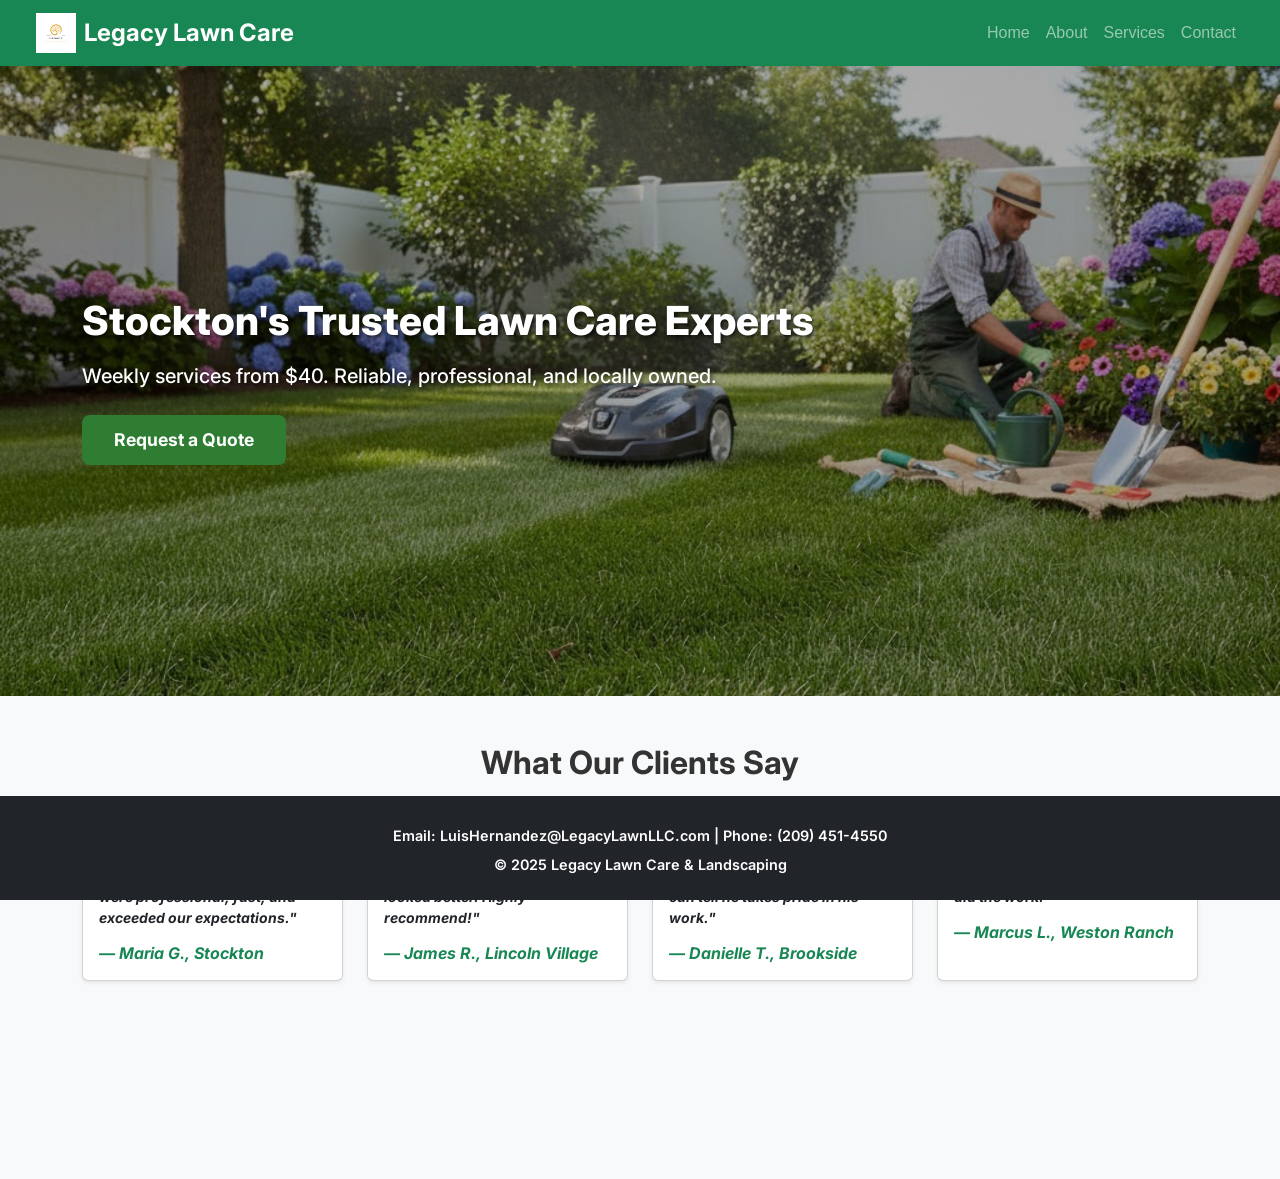
<file: index.html>
<!DOCTYPE html>
<html lang="en">

<head>
  <meta charset="UTF-8" />
  <meta name="viewport" content="width=device-width, initial-scale=1.0" />
  <title>Legacy Lawn Care & Landscaping</title>
  <link href="https://cdn.jsdelivr.net/npm/bootstrap@5.3.0/dist/css/bootstrap.min.css" rel="stylesheet" />
  <link rel="stylesheet" href="https://cdnjs.cloudflare.com/ajax/libs/font-awesome/6.5.0/css/all.min.css" />
  <link rel="stylesheet" href="./styles/styles.css" />
  <link rel="preconnect" href="https://fonts.googleapis.com">
  <link rel="preconnect" href="https://fonts.gstatic.com" crossorigin>
  <link href="https://fonts.googleapis.com/css2?family=Dosis:wght@200..800&family=Fugaz+One&family=Inter:ital,opsz,wght@0,14..32,100..900;1,14..32,100..900&display=swap" rel="stylesheet">
</head>

<body class="marge">

  <nav class="navbar navbar-expand-lg bg-success navbar-dark px-3 px-lg-4">
    <div class="container-fluid">
      <a class="navbar-brand d-flex align-items-center flex-grow-0" href="/index.html">
        <img src="/Assets/LOGO.jpg" alt="Legacy Lawn Care Logo" height="40" class="me-2">
        <span class="brand-text">Legacy Lawn Care</span>
      </a>
      <button class="navbar-toggler ms-auto" type="button" data-bs-toggle="collapse" data-bs-target="#navMenu">
        <span class="navbar-toggler-icon"></span>
      </button>
      <div class="collapse navbar-collapse" id="navMenu">
        <ul class="navbar-nav ms-auto">
          <li class="nav-item"><a class="nav-link" href="/index.html">Home</a></li>
          <li class="nav-item"><a class="nav-link" href="/pages/about.html">About</a></li>
          <li class="nav-item"><a class="nav-link" href="/pages/services.html">Services</a></li>
          <li class="nav-item"><a class="nav-link" href="/pages/contact.html">Contact</a></li>
        </ul>
      </div>
    </div>
  </nav>

  <section class="hero-section d-flex align-items-center">
    <div class="container">
      <div class="row">
        <div class="col-12 col-md-10 col-lg-8 hero-content">
          <h1 class="mb-3">Stockton's Trusted Lawn Care Experts</h1>
          <p class="lead mb-4">Weekly services from $40. Reliable, professional, and locally owned.</p>
          <button class="btn btn-success btn-lg" data-bs-toggle="modal" data-bs-target="#quoteModal">Request a
            Quote</button>
        </div>
      </div>
    </div>
  </section>

  <!-- What Our Clients Say Section -->
  <section id="testimonials" class="container my-5">
    <h2 class="text-center mb-4 clients">What Our Clients Say</h2>
    <div class="row row-cols-1 row-cols-md-2 row-cols-lg-4 g-3 g-md-4 tests">

      <div class="col">
        <div class="card shadow-sm h-100">
          <div class="card-body">
            <p class="card-text">"Luis and his team transformed our backyard into a beautiful, low-maintenance oasis.
              They were professional, fast, and exceeded our expectations."</p>
            <h6 class="text-success mb-0 tests">— Maria G., Stockton</h6>
          </div>
        </div>
      </div>

      <div class="col">
        <div class="card shadow-sm h-100">
          <div class="card-body">
            <p class="card-text">"I've used Legacy Lawn Care for over two years. They're always on time, and my lawn has
              never looked better. Highly recommend!"</p>
            <h6 class="text-success mb-0 tests">— James R., Lincoln Village</h6>
          </div>
        </div>
      </div>

      <div class="col">
        <div class="card shadow-sm h-100">
          <div class="card-body">
            <p class="card-text">"From the first quote to the final cleanup, Luis was responsive, honest, and
              detail-oriented. You can tell he takes pride in his work."</p>
            <h6 class="text-success mb-0 tests">— Danielle T., Brookside</h6>
          </div>
        </div>
      </div>

      <div class="col">
        <div class="card shadow-sm h-100">
          <div class="card-body">
            <p class="card-text">"We hired Legacy for a full sod install and couldn't be happier. Our neighbors keep
              asking who did the work!"</p>
            <h6 class="text-success mb-0 tests">— Marcus L., Weston Ranch</h6>
          </div>
        </div>
      </div>

    </div>
  </section>

  <div class="modal fade" id="quoteModal" tabindex="-1">
    <div class="modal-dialog modal-dialog-centered">
      <form class="modal-content" id="quoteForm">
        <div class="modal-header">
          <h5 class="modal-title">Request a Quote</h5>
          <button type="button" class="btn-close btn-close-white" data-bs-dismiss="modal"></button>
        </div>
        <div class="modal-body">
          <input type="text" class="form-control mb-3" placeholder="Your Name" required />
          <input type="email" class="form-control mb-3" placeholder="Email Address" required />
          <textarea class="form-control mb-3" placeholder="Service Needed" rows="3" required></textarea>
        </div>
        <div class="modal-footer">
          <button type="submit" class="btn btn-success">Submit</button>
          <button type="button" class="btn btn-outline-secondary" onclick="window.print()">Print</button>
        </div>
      </form>
    </div>
  </div>

  <footer id="contact" class="bg-dark text-white text-center fixed-bottom py-4 mt-5">
    <div class="container">
      <p class="mb-2">Email: LuisHernandez@LegacyLawnLLC.com | Phone: (209) 451-4550</p>
      <p class="mb-0">&copy; 2025 Legacy Lawn Care & Landscaping</p>
    </div>
  </footer>

  <script src="./scripts/script.js"></script>
  <script src="https://cdn.jsdelivr.net/npm/bootstrap@5.3.0/dist/js/bootstrap.bundle.min.js"></script>
</body>

</html>
</file>
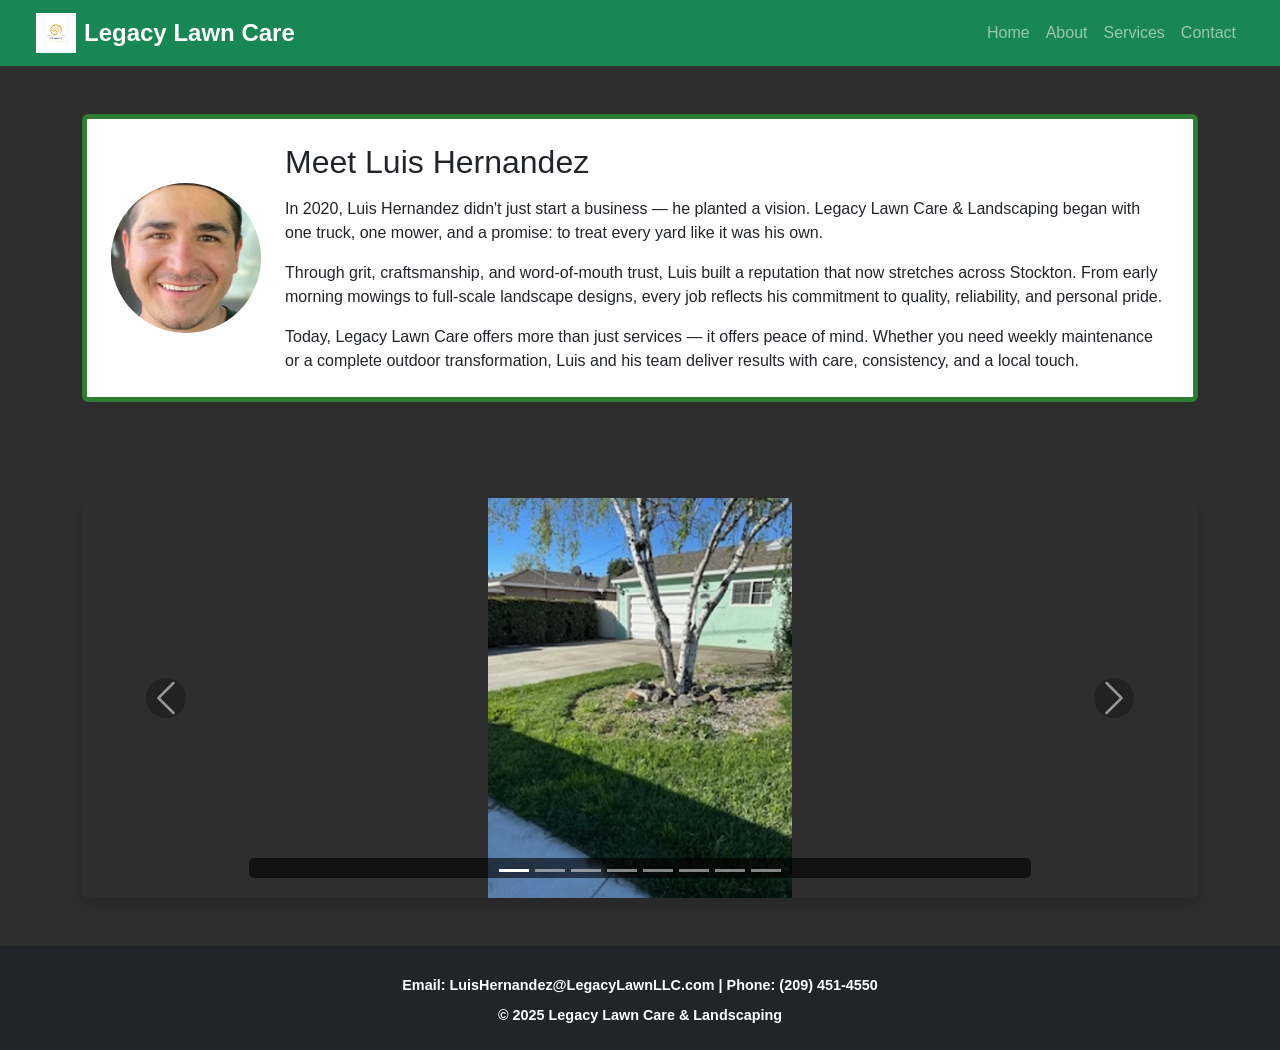
<file: pages/about.html>
<!DOCTYPE html>
<html lang="en">

<head>
  <meta charset="UTF-8" />
  <meta name="viewport" content="width=device-width, initial-scale=1.0" />
  <title>About Us | Legacy Lawn Care</title>
  <link href="https://cdn.jsdelivr.net/npm/bootstrap@5.3.0/dist/css/bootstrap.min.css" rel="stylesheet" />
  <link rel="stylesheet" href="../styles/styles.css" />
</head>

<body class="d-flex flex-column min-vh-100 grey">

  <nav class="navbar navbar-expand-lg bg-success navbar-dark px-3 px-lg-4">
    <div class="container-fluid">
      <a class="navbar-brand d-flex align-items-center" href="/index.html">
        <img src="/Assets/LOGO.jpg" alt="Legacy Lawn Care Logo" height="40" class="me-2">
        Legacy Lawn Care
      </a>
      <button class="navbar-toggler" type="button" data-bs-toggle="collapse" data-bs-target="#navMenu">
        <span class="navbar-toggler-icon"></span>
      </button>
      <div class="collapse navbar-collapse" id="navMenu">
        <ul class="navbar-nav ms-auto">
          <li class="nav-item"><a class="nav-link" href="/index.html">Home</a></li>
          <li class="nav-item"><a class="nav-link" href="/pages/about.html">About</a></li>
          <li class="nav-item"><a class="nav-link" href="/pages/services.html">Services</a></li>
          <li class="nav-item"><a class="nav-link" href="/pages/contact.html">Contact</a></li>
        </ul>
      </div>
    </div>
  </nav>

  <section id="about" class="container my-4 my-md-5">
    <div class="card flex-row flex-column flex-md-row align-items-center p-3 p-md-4 shadow-sm">
      <img src="/Assets/LuisHernandez.avif" alt="Luis Hernandez" class="rounded-circle me-md-4 mb-3 mb-md-0" width="120"
        height="120" />
      <div>
        <h2 class="mb-3 meet">Meet Luis Hernandez</h2>
        <p class=" info">
          In 2020, Luis Hernandez didn't just start a business — he planted a vision. Legacy Lawn Care & Landscaping
          began with one truck, one mower, and a promise: to treat every yard like it was his own.
        </p>
        <p class="info">
          Through grit, craftsmanship, and word-of-mouth trust, Luis built a reputation that now stretches across
          Stockton. From early morning mowings to full-scale landscape designs, every job reflects his commitment to
          quality, reliability, and personal pride.
        </p>
        <p class="mb-0 info ">
          Today, Legacy Lawn Care offers more than just services — it offers peace of mind. Whether you need weekly
          maintenance or a complete outdoor transformation, Luis and his team deliver results with care, consistency,
          and a local touch.
        </p>
      </div>
    </div>
  </section>

  <!-- Image Carousel Section -->
  <section class="container my-4 my-md-5">
    <div id="workCarousel" class="carousel slide carousel-fade" data-bs-ride="carousel" data-bs-interval="3000">
      <div class="carousel-indicators">
        <button type="button" data-bs-target="#workCarousel" data-bs-slide-to="0" class="active"></button>
        <button type="button" data-bs-target="#workCarousel" data-bs-slide-to="1"></button>
        <button type="button" data-bs-target="#workCarousel" data-bs-slide-to="2"></button>
        <button type="button" data-bs-target="#workCarousel" data-bs-slide-to="3"></button>
        <button type="button" data-bs-target="#workCarousel" data-bs-slide-to="4"></button>
        <button type="button" data-bs-target="#workCarousel" data-bs-slide-to="5"></button>
        <button type="button" data-bs-target="#workCarousel" data-bs-slide-to="6"></button>
        <button type="button" data-bs-target="#workCarousel" data-bs-slide-to="7"></button>
      </div>

      <div class="carousel-inner rounded shadow">
        <!-- Image 1 -->
        <div class="carousel-item active">
          <img src="/Assets/d145e2_2583244652274d88826163574487470b~mv2.avif" class="d-block w-100" alt="Project 1">
          <div class="carousel-caption d-none d-md-block">

          </div>
        </div>

        <!-- Image 2 -->
        <div class="carousel-item">
          <img src="/Assets/d145e2_6e8111de22cc4a71b2fbc344d408d2bf~mv2.avif" class="d-block w-100" alt="Project 2">
          <div class="carousel-caption d-none d-md-block">

          </div>
        </div>

        <!-- Image 3 -->
        <div class="carousel-item">
          <img src="/Assets/d145e2_7e9e3def3a2f4aebb1b453f65f18f116~mv2.avif" class="d-block w-100" alt="Project 3">
          <div class="carousel-caption d-none d-md-block">

          </div>
        </div>

        <!-- Image 4 -->
        <div class="carousel-item">
          <img src="/Assets/d145e2_d7dd9a91872243fb8b0d5b6add5f8289~mv2.avif" class="d-block w-100" alt="Project 4">
          <div class="carousel-caption d-none d-md-block">

          </div>
        </div>

        <!-- Image 5 -->
        <div class="carousel-item">
          <img src="/Assets/d145e2_7255115476734c9ea2257c31ff05807c~mv2.avif" class="d-block w-100" alt="Project 5">
          <div class="carousel-caption d-none d-md-block">

          </div>
        </div>

        <!-- Image 6 -->
        <div class="carousel-item">
          <img src="/Assets/d145e2_8d59fb88c38a444fb5e93f690cb35800~mv2.avif" class="d-block w-100" alt="Project 6">
          <div class="carousel-caption d-none d-md-block">

          </div>
        </div>

        <!-- Image 7 -->
        <div class="carousel-item">
          <img src="/Assets/d145e2_59d144f8c85e418c878f3be28dd5ce36~mv2.avif" class="d-block w-100" alt="Project 7">
          <div class="carousel-caption d-none d-md-block">

          </div>
        </div>

        <!-- Image 8 -->
        <div class="carousel-item">
          <img src="/Assets/d145e2_f5896db54e324b409ec1713a15f92f5e~mv2.avif" class="d-block w-100" alt="Project 8">
          <div class="carousel-caption d-none d-md-block">

          </div>
        </div>
      </div>

      <button class="carousel-control-prev" type="button" data-bs-target="#workCarousel" data-bs-slide="prev">
        <span class="carousel-control-prev-icon" aria-hidden="true"></span>
        <span class="visually-hidden">Previous</span>
      </button>
      <button class="carousel-control-next" type="button" data-bs-target="#workCarousel" data-bs-slide="next">
        <span class="carousel-control-next-icon" aria-hidden="true"></span>
        <span class="visually-hidden">Next</span>
      </button>
    </div>
  </section>

  <footer id="contact" class="bg-dark text-white text-center py-4 mt-auto">
    <div class="container">
      <p class="mb-2">Email: LuisHernandez@LegacyLawnLLC.com | Phone: (209) 451-4550</p>
      <p class="mb-0">&copy; 2025 Legacy Lawn Care & Landscaping</p>
    </div>
  </footer>

  <script src="https://cdn.jsdelivr.net/npm/bootstrap@5.3.0/dist/js/bootstrap.bundle.min.js"></script>
</body>

</html>
</file>
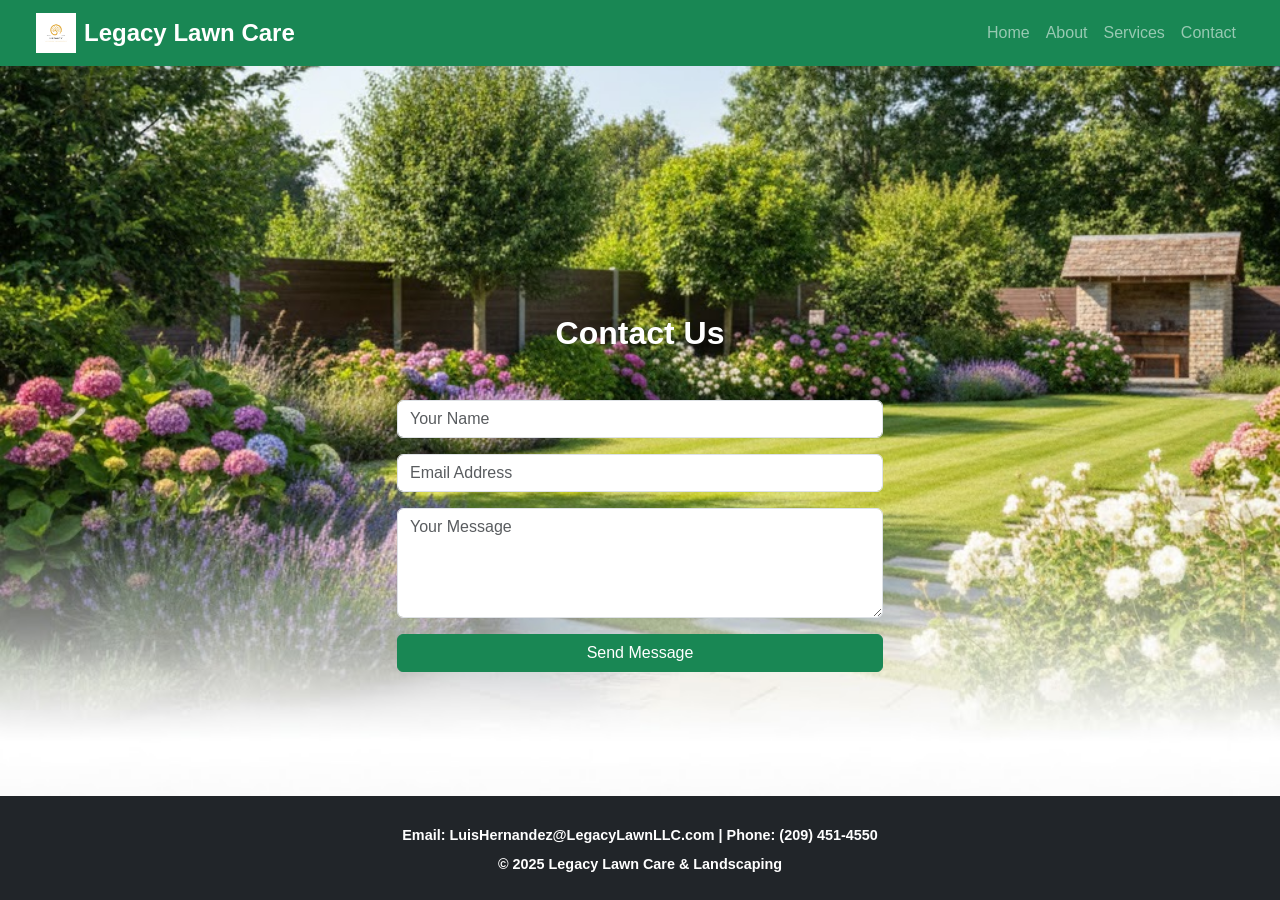
<file: pages/contact.html>
<!DOCTYPE html>
<html lang="en">

<head>
  <meta charset="UTF-8" />
  <meta name="viewport" content="width=device-width, initial-scale=1.0" />
  <title>Contact | Legacy Lawn Care</title>
  <link href="https://cdn.jsdelivr.net/npm/bootstrap@5.3.0/dist/css/bootstrap.min.css" rel="stylesheet" />
  <link rel="stylesheet" href="/styles/styles.css" />
</head>

<body class="contact-page">

  <nav class="navbar navbar-expand-lg bg-success navbar-dark px-3 px-lg-4">
    <div class="container-fluid">
      <a class="navbar-brand d-flex align-items-center" href="/index.html">
  <img src="/Assets/LOGO.jpg" alt="Legacy Lawn Care Logo" height="40" class="me-2">
  Legacy Lawn Care
</a>
      <button class="navbar-toggler" type="button" data-bs-toggle="collapse" data-bs-target="#navMenu">
        <span class="navbar-toggler-icon"></span>
      </button>
      <div class="collapse navbar-collapse" id="navMenu">
        <ul class="navbar-nav ms-auto">
          <li class="nav-item"><a class="nav-link" href="/index.html">Home</a></li>
          <li class="nav-item"><a class="nav-link" href="/pages/about.html">About</a></li>
          <li class="nav-item"><a class="nav-link" href="/pages/services.html">Services</a></li>
          <li class="nav-item"><a class="nav-link" href="/pages/contact.html">Contact</a></li>
        </ul>
      </div>
    </div>
  </nav>

  <br><br><br><br><br><br><br>

  <section class="container my-4 my-md-5 px-3 px-md-4">
    <h2 class="text-center mb-4 contact">Contact Us</h2>
    <div class="row justify-content-center">
      <div class="col-12 col-md-8 col-lg-6">
        <form id="contactForm" class="shadow-sm p-4 bg-white rounded">
          <input type="text" class="form-control mb-3 forms" placeholder="Your Name" required />
          <input type="email" class="form-control mb-3 forms" placeholder="Email Address" required />
          <textarea class="form-control mb-3 forms" placeholder="Your Message" rows="4" required></textarea>
          <button type="submit" class="btn btn-success w-100 forms">Send Message</button>
        </form>
      </div>
    </div>
  </section>

  <footer id="contact" class="bg-dark text-white text-center fixed-bottom py-4">
    <div class="container">
      <p class="mb-2">Email: LuisHernandez@LegacyLawnLLC.com | Phone: (209) 451-4550</p>
      <p class="mb-0">&copy; 2025 Legacy Lawn Care & Landscaping</p>
    </div>
  </footer>

  <script src="https://cdn.jsdelivr.net/npm/bootstrap@5.3.0/dist/js/bootstrap.bundle.min.js"></script>
  <script src="/scripts/script.js"></script>
</body>

</html>
</file>
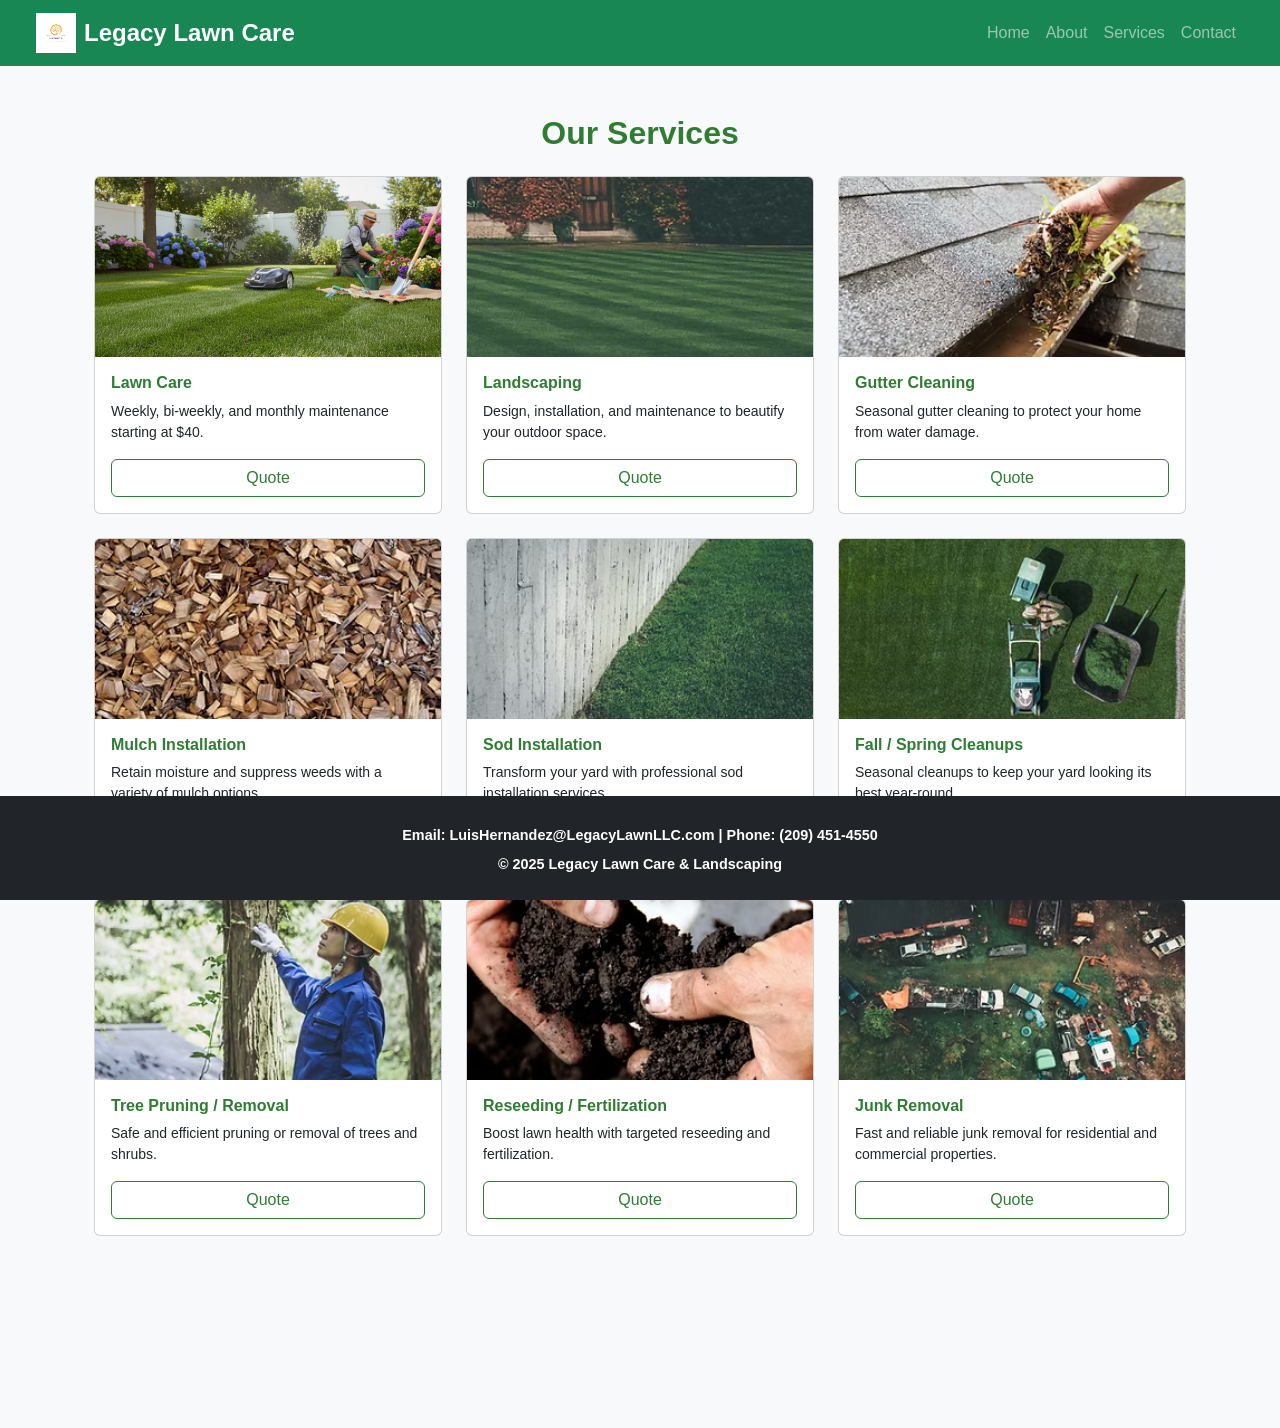
<file: pages/services.html>
<!DOCTYPE html>
<html lang="en">

<head>
  <meta charset="UTF-8" />
  <meta name="viewport" content="width=device-width, initial-scale=1.0" />
  <title>Services | Legacy Lawn Care</title>
  <link href="https://cdn.jsdelivr.net/npm/bootstrap@5.3.0/dist/css/bootstrap.min.css" rel="stylesheet" />
  <link rel="stylesheet" href="/styles/styles.css" />
  <link rel="stylesheet" href="https://cdnjs.cloudflare.com/ajax/libs/font-awesome/6.5.0/css/all.min.css" />
</head>

<body>

  <nav class="navbar navbar-expand-lg bg-success navbar-dark px-3 px-lg-4">
    <div class="container-fluid">
      <a class="navbar-brand d-flex align-items-center flex-grow-0" href="/index.html">
        <img src="/Assets/LOGO.jpg" alt="Legacy Lawn Care Logo" height="40" class="me-2">
        <span class="brand-text">Legacy Lawn Care</span>
      </a>
      <button class="navbar-toggler ms-auto" type="button" data-bs-toggle="collapse" data-bs-target="#navMenu">
        <span class="navbar-toggler-icon"></span>
      </button>
      <div class="collapse navbar-collapse" id="navMenu">
        <ul class="navbar-nav ms-auto">
          <li class="nav-item"><a class="nav-link" href="/index.html">Home</a></li>
          <li class="nav-item"><a class="nav-link" href="/pages/about.html">About</a></li>
          <li class="nav-item"><a class="nav-link" href="/pages/services.html">Services</a></li>
          <li class="nav-item"><a class="nav-link" href="/pages/contact.html">Contact</a></li>
        </ul>
      </div>
    </div>
  </nav>

  <section id="services" class="container my-4 my-md-5 px-3 px-md-4">
    <h2 class="text-center mb-4 serve">Our Services</h2>
    <div class="row row-cols-1 row-cols-sm-2 row-cols-lg-3 g-3 g-md-4">

      <div class="col">
        <div class="card h-100">
          <img src="/Assets/lawn care.jpg" class="card-img-top" alt="Lawn Care">
          <div class="card-body d-flex flex-column">
            <h5 class="card-title">Lawn Care</h5>
            <p class="card-text flex-grow-1">Weekly, bi-weekly, and monthly maintenance starting at $40.</p>
            <button class="btn btn-outline-success mt-auto" data-bs-toggle="modal"
              data-bs-target="#quoteModal">Quote</button>
          </div>
        </div>
      </div>

      <div class="col">
        <div class="card h-100">
          <img src="/Assets/Lawn.avif" class="card-img-top" alt="Landscaping">
          <div class="card-body d-flex flex-column">
            <h5 class="card-title">Landscaping</h5>
            <p class="card-text flex-grow-1">Design, installation, and maintenance to beautify your outdoor space.</p>
            <button class="btn btn-outline-success mt-auto" data-bs-toggle="modal"
              data-bs-target="#quoteModal">Quote</button>
          </div>
        </div>
      </div>

      <div class="col">
        <div class="card h-100">
          <img src="/Assets/Cleaning a Rain Gutter.avif" class="card-img-top" alt="Gutter Cleaning">
          <div class="card-body d-flex flex-column">
            <h5 class="card-title">Gutter Cleaning</h5>
            <p class="card-text flex-grow-1">Seasonal gutter cleaning to protect your home from water damage.</p>
            <button class="btn btn-outline-success mt-auto" data-bs-toggle="modal"
              data-bs-target="#quoteModal">Quote</button>
          </div>
        </div>
      </div>

      <div class="col">
        <div class="card h-100">
          <img src="/Assets/Mulch.avif" class="card-img-top" alt="Mulch Installation">
          <div class="card-body d-flex flex-column">
            <h5 class="card-title">Mulch Installation</h5>
            <p class="card-text flex-grow-1">Retain moisture and suppress weeds with a variety of mulch options.</p>
            <button class="btn btn-outline-success mt-auto" data-bs-toggle="modal"
              data-bs-target="#quoteModal">Quote</button>
          </div>
        </div>
      </div>

      <div class="col">
        <div class="card h-100">
          <img src="/Assets/Sod.avif" class="card-img-top" alt="Sod Installation">
          <div class="card-body d-flex flex-column">
            <h5 class="card-title">Sod Installation</h5>
            <p class="card-text flex-grow-1">Transform your yard with professional sod installation services.</p>
            <button class="btn btn-outline-success mt-auto" data-bs-toggle="modal"
              data-bs-target="#quoteModal">Quote</button>
          </div>
        </div>
      </div>

      <div class="col">
        <div class="card h-100">
          <img src="/Assets/Fall_Spring_Cleanups.avif" class="card-img-top" alt="Seasonal Cleanups">
          <div class="card-body d-flex flex-column">
            <h5 class="card-title">Fall / Spring Cleanups</h5>
            <p class="card-text flex-grow-1">Seasonal cleanups to keep your yard looking its best year-round.</p>
            <button class="btn btn-outline-success mt-auto" data-bs-toggle="modal"
              data-bs-target="#quoteModal">Quote</button>
          </div>
        </div>
      </div>

      <div class="col">
        <div class="card h-100">
          <img src="/Assets/TreePruning.avif" class="card-img-top" alt="Tree Pruning">
          <div class="card-body d-flex flex-column">
            <h5 class="card-title">Tree Pruning / Removal</h5>
            <p class="card-text flex-grow-1">Safe and efficient pruning or removal of trees and shrubs.</p>
            <button class="btn btn-outline-success mt-auto" data-bs-toggle="modal"
              data-bs-target="#quoteModal">Quote</button>
          </div>
        </div>
      </div>

      <div class="col">
        <div class="card h-100">
          <img src="/Assets/Reseeding.avif" class="card-img-top" alt="Fertilization">
          <div class="card-body d-flex flex-column">
            <h5 class="card-title">Reseeding / Fertilization</h5>
            <p class="card-text flex-grow-1">Boost lawn health with targeted reseeding and fertilization.</p>
            <button class="btn btn-outline-success mt-auto" data-bs-toggle="modal"
              data-bs-target="#quoteModal">Quote</button>
          </div>
        </div>
      </div>

      <div class="col">
        <div class="card h-100">
          <img src="/Assets/JunkRemoval.avif" class="card-img-top" alt="Junk Removal">
          <div class="card-body d-flex flex-column">
            <h5 class="card-title">Junk Removal</h5>
            <p class="card-text flex-grow-1">Fast and reliable junk removal for residential and commercial properties.
            </p>
            <button class="btn btn-outline-success mt-auto" data-bs-toggle="modal"
              data-bs-target="#quoteModal">Quote</button>
          </div>
        </div>
      </div>

    </div>
  </section>

  <div class="modal fade" id="quoteModal" tabindex="-1">
    <div class="modal-dialog modal-dialog-centered">
      <form class="modal-content" id="quoteForm">
        <div class="modal-header">
          <h5 class="modal-title">Request a Quote</h5>
          <button type="button" class="btn-close btn-close-white" data-bs-dismiss="modal"></button>
        </div>
        <div class="modal-body">
          <input type="text" class="form-control mb-3" placeholder="Your Name" required />
          <input type="email" class="form-control mb-3" placeholder="Email Address" required />
          <textarea class="form-control mb-3" placeholder="Service Needed" rows="3" required></textarea>
        </div>
        <div class="modal-footer">
          <button type="submit" class="btn btn-success">Submit</button>
          <button type="button" class="btn btn-outline-secondary" onclick="window.print()">Print</button>
        </div>
      </form>
    </div>
  </div>

  <br><br><br><br><br><br>

  <footer id="contact" class="bg-dark text-white text-center fixed-bottom py-4">
    <div class="container">
      <p class="mb-2">Email: LuisHernandez@LegacyLawnLLC.com | Phone: (209) 451-4550</p>
      <p class="mb-0">&copy; 2025 Legacy Lawn Care & Landscaping</p>
    </div>
  </footer>


  <script src="/scripts/script.js"></script>
  <script src="https://cdn.jsdelivr.net/npm/bootstrap@5.3.0/dist/js/bootstrap.bundle.min.js"></script>
</body>

</html>
</file>
<file: styles/styles.css>
/* ============================================
   1. GLOBAL STYLES
   ============================================ */
html {
  scroll-behavior: smooth;
}

body {
  font-family: 'Segoe UI', sans-serif;
  background-color: #f8f9fa;
  color: #333;
}

.marge {
  padding-bottom: 150px;
}


/* ============================================
   2. NAVBAR
   ============================================ */
.navbar {
  position: relative;
}

.navbar-brand {
  font-weight: bold;
  font-size: 1.5rem;
  font-family: "Inter", sans-serif;
  white-space: nowrap;
  flex-grow: 0 !important;
  flex-shrink: 0;
}

.navbar-brand img {
  height: 40px;
  width: auto;
  object-fit: contain;
  flex-shrink: 0;
}

.brand-text {
  white-space: nowrap;
}

.nav-link {
  font-weight: 500;
  transition: color 0.3s ease;
}

.nav-link:hover {
  color: #d4edda;
}

.navbar-toggler {
  border: none;
  padding: 0.25rem 0.5rem;
}

.navbar-toggler:focus {
  box-shadow: none;
}


/* ============================================
   3. HERO SECTION (HOME PAGE)
   ============================================ */
section.hero-section {
  background-image: url(/Assets/lawn\ care.jpg);
  background-size: cover;
  background-position: center;
  min-height: 60vh;
  color: #fff;
  text-shadow: 2px 2px 4px rgba(0, 0, 0, 0.7);
  position: relative;
}

section.hero-section::before {
  content: '';
  position: absolute;
  top: 0;
  left: 0;
  right: 0;
  bottom: 0;
  background: rgba(0, 0, 0, 0.3);
}

section.hero-section>* {
  position: relative;
  z-index: 1;
}

section.hero-section h1 {
  font-family: "Inter", sans-serif;
  font-optical-sizing: auto;
  font-weight: 800;
  font-style: normal;
}

section.hero-section .lead {
  font-family: "Inter", sans-serif;
  font-optical-sizing: auto;
  font-weight: 500;
  font-style: normal;
}

section.hero-section .btn-success {
  background-color: #2e7d32;
  border: none;
  padding: 0.75rem 2rem;
  font-size: 1.1rem;
  font-family: "Inter", sans-serif;
  font-weight: bold;
}

.clients {
  font-family: "Inter", sans-serif;
  font-optical-sizing: auto;
  font-weight: bold;
}

.tests {
  font-family: "Inter", sans-serif;
  font-optical-sizing: auto;
  font-weight: bold;
  font-style: italic;
}

/* Desktop/Laptop Responsive (1024px and up) */
@media (min-width: 1024px) {
  section.hero-section {
    min-height: 70vh;
  }
}

/* Large Desktop (1440px and up) */
@media (min-width: 1440px) {
  section.hero-section {
    min-height: 65vh;
  }
}

/* Extra Large Desktop (1920px and up) */
@media (min-width: 1920px) {
  section.hero-section {
    min-height: 60vh;
  }
}


/* ============================================
   4. ABOUT PAGE
   ============================================ */
#about .card {
  border: 5px solid #2e7d32;
  background-color: #fff;
  min-height: auto;
}

#about .card.flex-row {
  flex-direction: row;
}

#about .card img {
  width: 150px;
  height: 150px;
  object-fit: cover;
  flex-shrink: 0;
}

#about h4 {
  margin-bottom: 0.5rem;
}

.grey {
  background-color: #2e2e2e;
}

.info {
  font-family: "Inter", sans-serif;
  font-weight: lighter;
}

.meet {
  font-family: "Inter", sans-serif;
  font-weight: 545;
}

/* ============================================
   5. SERVICES PAGE
   ============================================ */
#services h2 {
  color: #2e7d32;
  font-weight: 600;
}

.card-title {
  color: #2e7d32;
  font-weight: 600;
  font-size: clamp(1rem, 2.5vw, 1rem);
}

.card-text {
  font-size: clamp(0.875rem, 2vw, 0.875rem);
}

.btn-outline-success {
  border-color: #2e7d32;
  color: #2e7d32;
}

.btn-outline-success:hover {
  background-color: #2e7d32;
  color: #fff;
}

.card-img-top {
  height: 180px;
  object-fit: cover;
}

.serve {
  font-family: "Inter", sans-serif;
  font-weight: 500;
}


/* ============================================
   6. CONTACT PAGE
   ============================================ */
body.contact-page {
  background-image: url("/Assets/contactusBg.jpg");
  background-size: cover;
  background-position: center;
  background-attachment: fixed;
  background-repeat: no-repeat;
  min-height: 100vh;
  padding-bottom: 5rem;
}

body.contact-page section.container {
  background: none;
  color: white;
  border-radius: 0;
  box-shadow: none;
  padding: 2rem;
  margin-top: 2rem;
  margin-bottom: 2rem;
}

body.contact-page form {
  background-color: transparent !important;
  box-shadow: none !important;
}

.contact {
  font-family: "Inter", sans-serif;
  font-weight: bolder;
}

.forms {
  font-family: "Inter", sans-serif;
}



/* ============================================
   7. CAROUSEL
   ============================================ */
.carousel-inner {
  max-height: 400px;
}

.carousel-item img {
  height: 400px;
  object-fit: contain;
  background-color: #2e2e2e;
}

.carousel-caption {
  background: rgba(0, 0, 0, 0.6);
  padding: 10px 20px;
  border-radius: 5px;
}

.carousel-control-prev-icon,
.carousel-control-next-icon {
  background-color: rgba(0, 0, 0, 0.5);
  border-radius: 50%;
  padding: 20px;
}


/* ============================================
   8. TESTIMONIALS
   ============================================ */
#testimonials .card {
  transition: transform 0.3s ease;
}

#testimonials .card:hover {
  transform: translateY(-5px);
}


/* ============================================
   9. MODAL
   ============================================ */
.modal-content {
  border-radius: 8px;
}

.modal-header {
  background-color: #2e7d32;
  color: #fff;
  border-bottom: none;
}

.modal-footer {
  border-top: none;
}

.modal.fade .modal-dialog {
  transform: translateY(-20px);
  transition: transform 0.3s ease-out;
}

.modal.show .modal-dialog {
  transform: translateY(0);
}


/* ============================================
   10. FOOTER
   ============================================ */
footer {
  background-color: #1b1b1b;
  font-size: 0.9rem;
  font-family: "Inter", sans-serif;
  font-weight: 600;
}

footer p {
  margin: 0.3rem 0;
  font-size: clamp(0.8rem, 2vw, 0.9rem);
}


/* ============================================
   11. RESPONSIVE MEDIA QUERIES
   ============================================ */

/* Tablet Responsive (768px - 991px) */
@media (max-width: 991px) {
  .navbar-brand {
    font-size: 1.25rem;
  }

  section.hero-section {
    min-height: 50vh;
  }

  #about .card {
    height: auto !important;
    min-height: auto !important;
  }

  #about .card img {
    width: 130px;
    height: 130px;
  }

  .card-img-top {
    height: 200px;
  }
}

/* Mobile Responsive (up to 767px) */
@media (max-width: 767px) {

  /* Navbar */
  .navbar-brand {
    font-size: 1rem;
  }

  .brand-text {
    display: inline-block;
    font-size: 1rem;
  }

  .navbar-brand img {
    height: 35px;
  }

  .navbar {
    padding-left: 0.75rem !important;
    padding-right: 0.75rem !important;
  }

  .navbar-toggler {
    margin-left: 0.5rem;
  }

  /* Hero Section */
  section.hero-section {
    min-height: 50vh;
    padding: 2rem 1rem !important;
  }

  section.hero-section .btn-success {
    padding: 0.6rem 1.5rem;
    font-size: 1rem;
    width: 100%;
  }

  /* About Page */
  #about .card.flex-row {
    flex-direction: column !important;
    text-align: center;
  }

  #about .card img {
    margin: 0 auto 1rem auto !important;
    width: 120px;
    height: 120px;
  }

  #about .card {
    padding: 1.5rem !important;
  }

  /* Services Page */
  .card-img-top {
    height: 150px;
  }

  /* Carousel */
  .carousel-item img {
    height: 250px;
  }

  .carousel-inner {
    max-height: 250px;
  }

  /* Footer */
  footer p {
    font-size: 0.75rem;
    line-height: 1.6;
  }

  /* Modal */
  .modal-dialog {
    margin: 0.5rem;
  }

  .modal-footer {
    flex-direction: column;
  }

  .modal-footer .btn {
    width: 100%;
    margin-bottom: 0.5rem;
  }
}

/* Extra Small Mobile (up to 480px) */
@media (max-width: 480px) {
  .navbar-brand {
    font-size: 0.9rem;
  }

  .brand-text {
    font-size: 0.9rem;
  }

  .navbar-brand img {
    height: 30px;
  }

  section.hero-section h1 {
    font-size: 1.5rem;
  }

  section.hero-section .lead {
    font-size: 0.95rem;
  }

  section.hero-section {
    min-height: 45vh;
  }

  .card-title {
    font-size: 1rem;
  }

  .card-text {
    font-size: 0.85rem;
  }

  #about .card img {
    width: 100px;
    height: 100px;
  }
}
</file>
